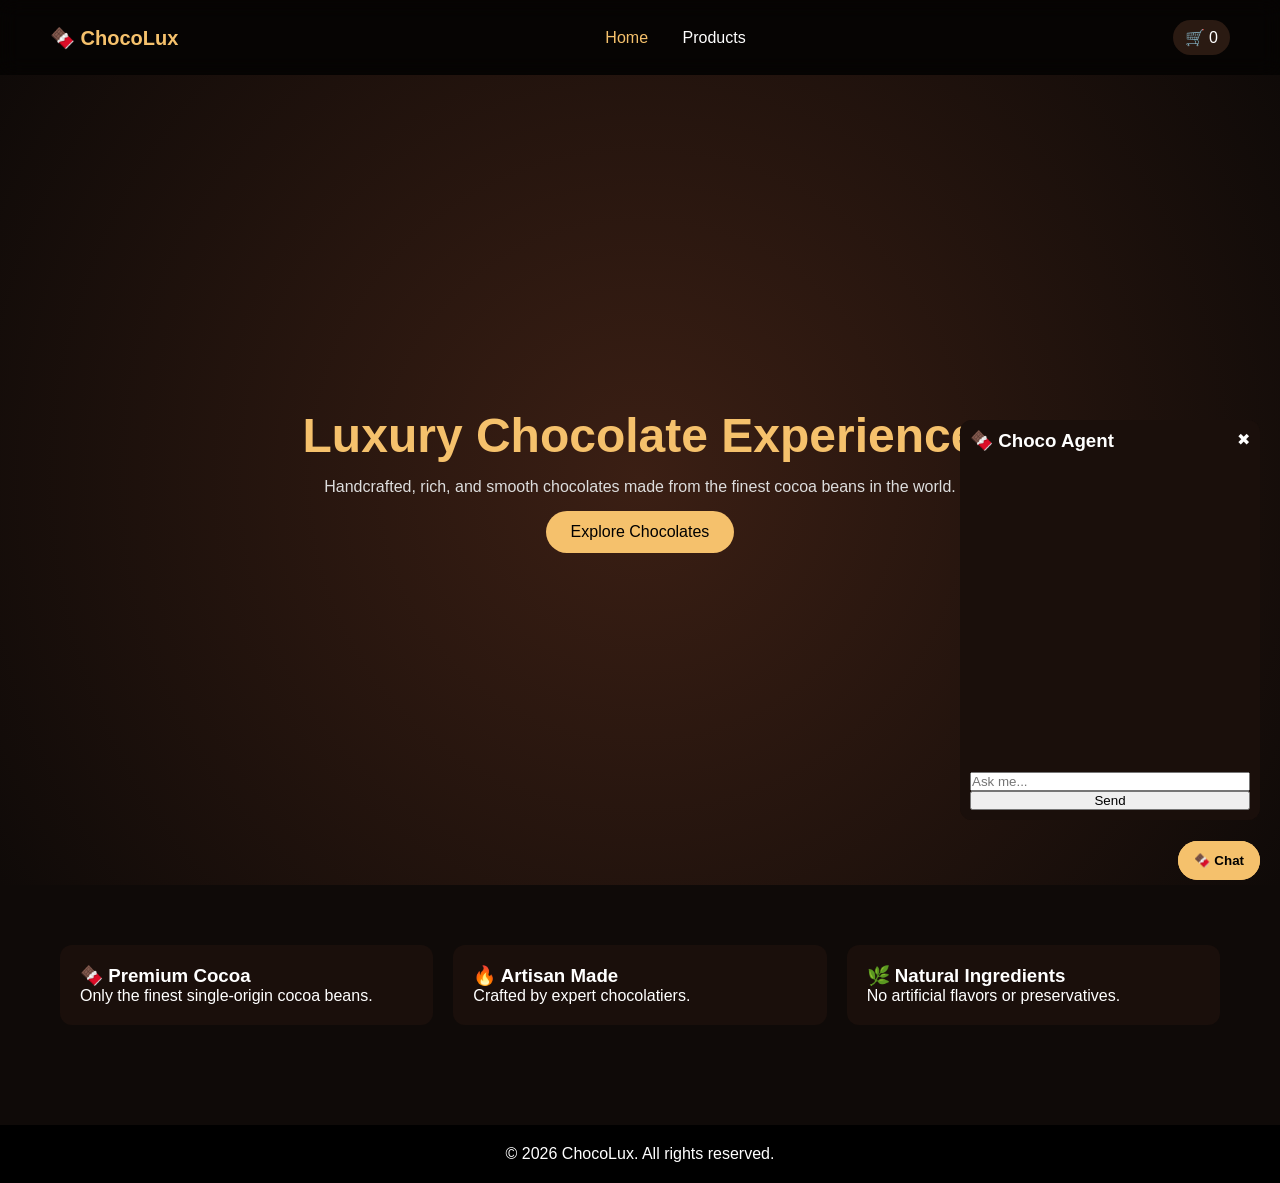
<file: index.html>
<!DOCTYPE html>
<html lang="en">
<head>
<meta charset="UTF-8" />
<meta name="viewport" content="width=device-width, initial-scale=1.0"/>
<title>ChocoLux | Premium Chocolate</title>
<link rel="stylesheet" href="styles.css">
</head>

<!-- CHAT BUTTON -->
<button id="chatBtn" onclick="toggleChat()">🍫 Chat</button>

<!-- CHAT BOX -->
<div id="chatBox" class="chat-hidden">

  <div class="chat-header">
    <h3>🍫 Choco Agent</h3>
    <span onclick="toggleChat()">✖</span>
  </div>

  <div id="messages"></div>

  <input id="userInput" placeholder="Ask me about chocolate..." />
  <button onclick="sendMessage()">Send</button>

</div>

<button id="chatBtn" onclick="toggleChat()">🍫 Chat</button>

<div id="chatBox" class="chat-hidden">
  <div class="chat-header">
    <h3>🍫 Choco Agent</h3>
    <span onclick="toggleChat()">✖</span>
  </div>

  <div id="messages"></div>

  <input id="userInput" placeholder="Ask me..." />
  <button onclick="sendMessage()">Send</button>
</div>  

<body>

<header class="navbar">
  <div class="logo">🍫 ChocoLux</div>

  <nav>
    <a href="index.html" class="active">Home</a>
    <a href="products.html">Products</a>
  </nav>

  <div class="cart">
    🛒 <span id="cartCount">0</span>
  </div>
</header>

<section class="hero">
  <div class="hero-content">
    <h1>Luxury Chocolate Experience</h1>
    <p>Handcrafted, rich, and smooth chocolates made from the finest cocoa beans in the world.</p>
    <a href="products.html" class="btn">Explore Chocolates</a>
  </div>
</section>

<section class="features">
  <div class="card reveal">
    <h3>🍫 Premium Cocoa</h3>
    <p>Only the finest single-origin cocoa beans.</p>
  </div>

  <div class="card reveal">
    <h3>🔥 Artisan Made</h3>
    <p>Crafted by expert chocolatiers.</p>
  </div>

  <div class="card reveal">
    <h3>🌿 Natural Ingredients</h3>
    <p>No artificial flavors or preservatives.</p>
  </div>
</section>

<footer>
  <p>© 2026 ChocoLux. All rights reserved.</p>
</footer>

<script src="script.js"></script>
</body>
</html>
</file>
<file: styles.css>
* {
  margin: 0;
  padding: 0;
  box-sizing: border-box;
  font-family: "Arial", sans-serif;
}

body {
  background: #0f0a08;
  color: #fff;
}

#chatBtn {
  position: fixed;
  bottom: 20px;
  right: 20px;
  background: #f5c16c;
  border: none;
  padding: 12px 16px;
  border-radius: 50px;
  cursor: pointer;
  font-weight: bold;
}

#chatBox {
  position: fixed;
  bottom: 80px;
  right: 20px;
  width: 300px;
  height: 400px;
  background: #1a0f0b;
  color: white;
  border-radius: 12px;
  display: flex;
  flex-direction: column;
  padding: 10px;
}

.chat-hidden {
  display: none;
}

.chat-header {
  display: flex;
  justify-content: space-between;
  margin-bottom: 10px;
}

#messages {
  flex: 1;
  overflow-y: auto;
  margin-bottom: 10px;
  font-size: 14px;
}







/* NAVBAR */
.navbar {
  display: flex;
  justify-content: space-between;
  align-items: center;
  padding: 20px 50px;
  background: rgba(0,0,0,0.6);
  backdrop-filter: blur(10px);
  position: sticky;
  top: 0;
  z-index: 100;
}

.logo {
  font-size: 20px;
  font-weight: bold;
  color: #f5c16c;
}

nav a {
  margin: 0 15px;
  color: #fff;
  text-decoration: none;
  transition: 0.3s;
}

nav a:hover,
nav a.active {
  color: #f5c16c;
}

/* CART */
.cart {
  background: #2a1a12;
  padding: 8px 12px;
  border-radius: 20px;
}

/* HERO */
.hero {
  height: 90vh;
  display: flex;
  align-items: center;
  justify-content: center;
  text-align: center;
  background: radial-gradient(circle, #3b1f14, #0f0a08);
}

.hero h1 {
  font-size: 3rem;
  color: #f5c16c;
}

.hero p {
  margin: 15px 0;
  color: #ddd;
}

.btn {
  display: inline-block;
  padding: 12px 25px;
  background: #f5c16c;
  color: #000;
  border-radius: 30px;
  text-decoration: none;
  transition: 0.3s;
}

.btn:hover {
  transform: scale(1.05);
}

/* FEATURES */
.features {
  display: grid;
  grid-template-columns: repeat(auto-fit, minmax(250px, 1fr));
  gap: 20px;
  padding: 60px;
}

.card {
  background: #1a0f0b;
  padding: 20px;
  border-radius: 12px;
  transition: 0.3s;
}

.card:hover {
  transform: translateY(-5px);
}

/* PRODUCTS */
.products-hero {
  text-align: center;
  padding: 60px 20px;
}

.grid {
  display: grid;
  grid-template-columns: repeat(auto-fit, minmax(250px, 1fr));
  padding: 40px;
  gap: 20px;
}

.product {
  background: #1a0f0b;
  padding: 15px;
  border-radius: 12px;
  transition: 0.3s;
}

.product img {
  width: 100%;
  border-radius: 10px;
}

.product button {
  margin-top: 10px;
  padding: 10px;
  width: 100%;
  border: none;
  background: #f5c16c;
  cursor: pointer;
  border-radius: 8px;
}

.product:hover {
  transform: scale(1.03);
}

/* TOAST */
#toast {
  position: fixed;
  bottom: 20px;
  right: 20px;
  background: #f5c16c;
  color: #000;
  padding: 10px 15px;
  border-radius: 8px;
  display: none;
}

/* FOOTER */
footer {
  text-align: center;
  padding: 20px;
  background: #000;
  margin-top: 40px;
}

/* REVEAL ANIMATION */
.reveal {
  opacity: 0;
  transform: translateY(20px);
  transition: 0.6s ease;
}

.reveal.active {
  opacity: 1;
  transform: translateY(0);
}
</file>
